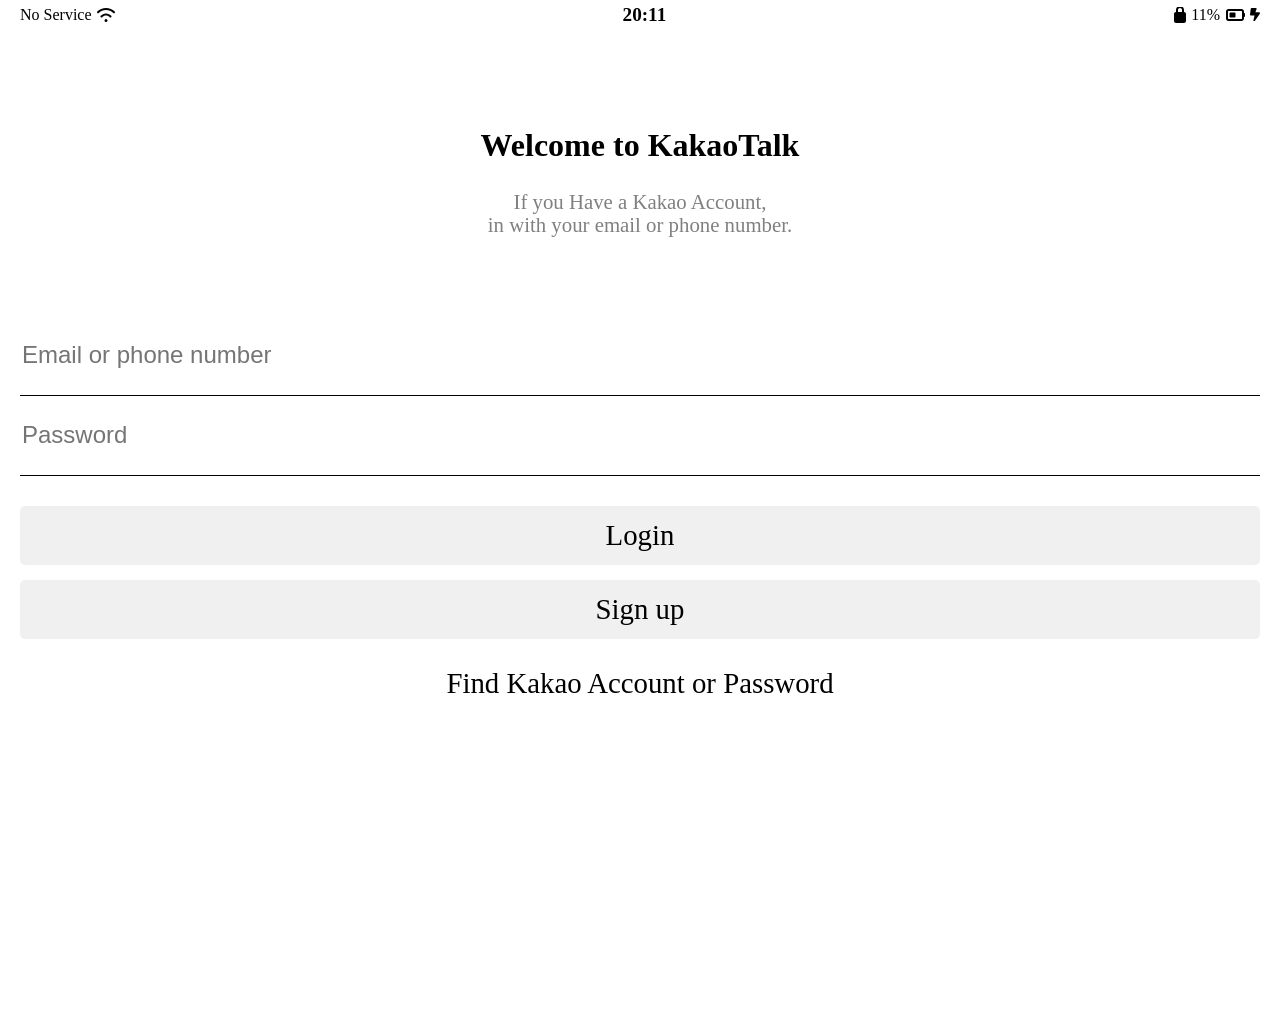
<file: index.html>
<!doctype html>
<html lang="en">
  <head>
    <meta charset="UTF-8" />
    <meta name="viewport" content="width=device-width, initial-scale=1.0" />
    <link rel="stylesheet" href="./css/styles.css" />
    <title>Login</title>
  </head>
  <body id="index">
    <header class="app-header">
      <div class="app-header__col">
        <span>No Service</span>
        <svg
          width="18px"
          xmlns="http://www.w3.org/2000/svg"
          viewBox="0 0 576 512"
        >
          <!--!Font Awesome Free v7.2.0 by @fontawesome - https://fontawesome.com License - https://fontawesome.com/license/free Copyright 2026 Fonticons, Inc.-->
          <path
            d="M288 96c-90.9 0-173.2 36-233.7 94.6-12.7 12.3-33 12-45.2-.7s-12-33 .7-45.2C81.7 74.9 179.9 32 288 32S494.3 74.9 566.3 144.7c12.7 12.3 13 32.6 .7 45.2s-32.6 13-45.2 .7C461.2 132 378.9 96 288 96zM240 432a48 48 0 1 1 96 0 48 48 0 1 1 -96 0zM168 326.2c-11.7 13.3-31.9 14.5-45.2 2.8s-14.5-31.9-2.8-45.2C161 237.4 221.1 208 288 208s127 29.4 168 75.8c11.7 13.3 10.4 33.5-2.8 45.2s-33.5 10.4-45.2-2.8C378.6 292.9 335.8 272 288 272s-90.6 20.9-120 54.2z"
          />
        </svg>
      </div>
      <div class="app-header__col">
        <span class="time">20:11</span>
      </div>
      <div class="app-header__col">
        <svg
          width="12px"
          xmlns="http://www.w3.org/2000/svg"
          viewBox="0 0 384 512"
        >
          <!--!Font Awesome Free v7.2.0 by @fontawesome - https://fontawesome.com License - https://fontawesome.com/license/free Copyright 2026 Fonticons, Inc.-->
          <path
            d="M128 96l0 64 128 0 0-64c0-35.3-28.7-64-64-64s-64 28.7-64 64zM64 160l0-64C64 25.3 121.3-32 192-32S320 25.3 320 96l0 64c35.3 0 64 28.7 64 64l0 224c0 35.3-28.7 64-64 64L64 512c-35.3 0-64-28.7-64-64L0 224c0-35.3 28.7-64 64-64z"
          />
        </svg>
        <span class="battery-charge">11%</span>
        <svg
          width="20px"
          xmlns="http://www.w3.org/2000/svg"
          viewBox="0 0 640 512"
        >
          <!--!Font Awesome Free v7.2.0 by @fontawesome - https://fontawesome.com License - https://fontawesome.com/license/free Copyright 2026 Fonticons, Inc.-->
          <path
            d="M528 128c8.8 0 16 7.2 16 16l0 224c0 8.8-7.2 16-16 16l-416 0c-8.8 0-16-7.2-16-16l0-224c0-8.8 7.2-16 16-16l416 0zM112 64c-44.2 0-80 35.8-80 80l0 224c0 44.2 35.8 80 80 80l416 0c44.2 0 80-35.8 80-80l0-48c17.7 0 32-14.3 32-32l0-64c0-17.7-14.3-32-32-32l0-48c0-44.2-35.8-80-80-80L112 64zm56 112c-13.3 0-24 10.7-24 24l0 112c0 13.3 10.7 24 24 24l144 0c13.3 0 24-10.7 24-24l0-112c0-13.3-10.7-24-24-24l-144 0z"
          />
        </svg>
        <svg
          width="10px"
          xmlns="http://www.w3.org/2000/svg"
          viewBox="0 0 384 512"
        >
          <!--!Font Awesome Free v7.2.0 by @fontawesome - https://fontawesome.com License - https://fontawesome.com/license/free Copyright 2026 Fonticons, Inc.-->
          <path
            d="M0 256L28.5 28c2-16 15.6-28 31.8-28L228.9 0c15 0 27.1 12.1 27.1 27.1 0 3.2-.6 6.5-1.7 9.5L208 160 347.3 160c20.2 0 36.7 16.4 36.7 36.7 0 7.4-2.2 14.6-6.4 20.7l-192.2 281c-5.9 8.6-15.6 13.7-25.9 13.7l-2.9 0c-15.7 0-28.5-12.8-28.5-28.5 0-2.3 .3-4.6 .9-6.9L176 288 32 288c-17.7 0-32-14.3-32-32z"
          />
        </svg>
      </div>
    </header>
    <section class="login-section">
      <div class="login-section login__form__header">
        <h1 class="login__form__title">Welcome to KakaoTalk</h1>
        <span class="login__form__description">
          If you Have a Kakao Account,<br />
          in with your email or phone number.</span
        >
      </div>
      <div class="login__form">
        <div class="login__input-container">
          <input
            type="text"
            name="username"
            placeholder="Email or phone number"
          />
        </div>
        <div class="login__input-container">
          <input type="password" name="password" placeholder="Password" />
        </div>
        <div class="login__links">
          <a href="./friends.html" class="login">Login</a>
          <a href="./login.html" class="signup">Sign up</a>
          <a href="#" class="find">Find Kakao Account or Password</a>
        </div>
      </div>
    </section>
  </body>
</html>
</file>
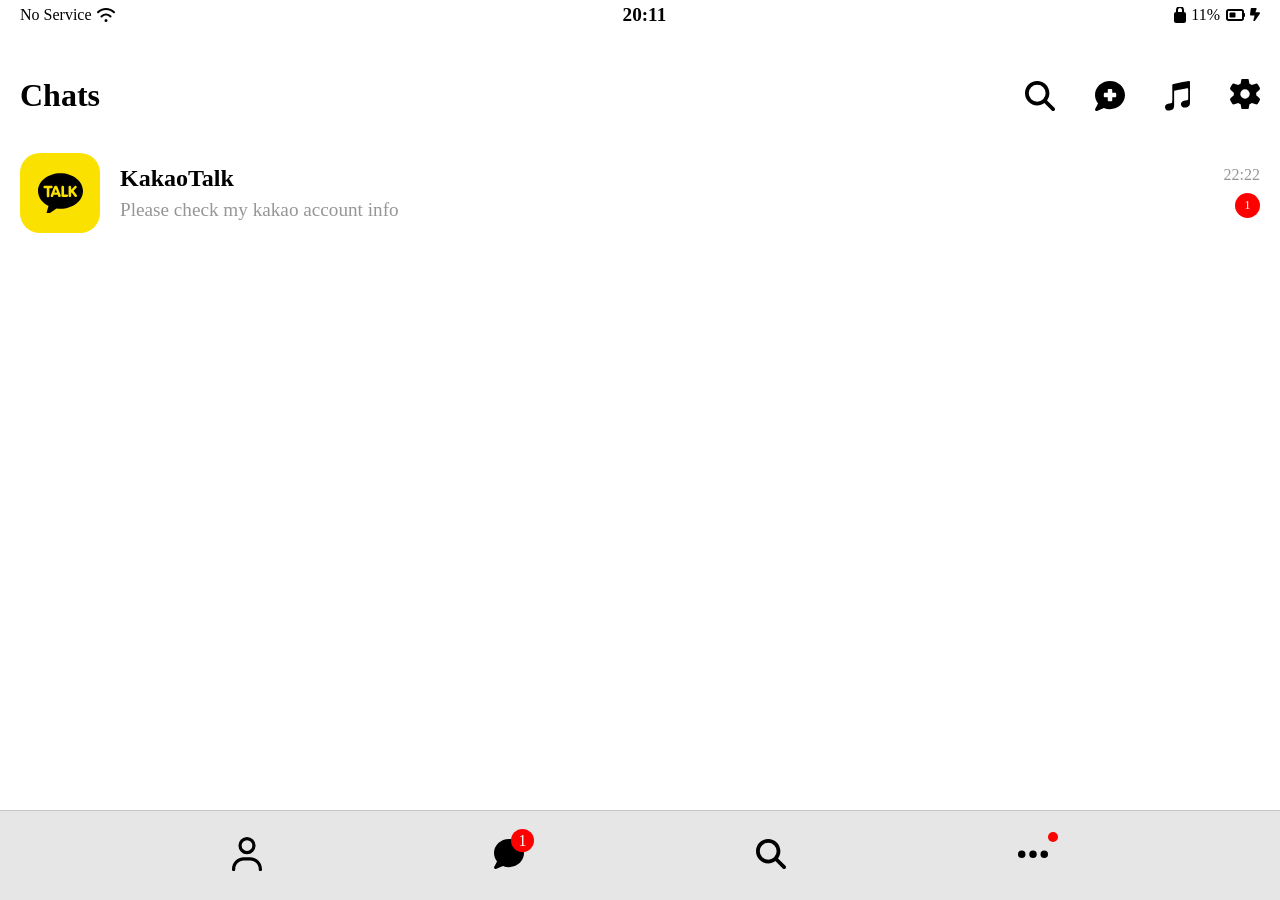
<file: chats.html>
<!doctype html>
<html lang="en">
  <head>
    <meta charset="UTF-8" />
    <meta name="viewport" content="width=device-width, initial-scale=1.0" />
    <link rel="stylesheet" href="./css/styles.css" />
    <title>Chat</title>
  </head>
  <body id="chats">
    <header class="app-header">
      <div class="app-header__col">
        <span>No Service</span>
        <svg width="18px" xmlns="./www.w3.org/2000/svg" viewBox="0 0 576 512">
          <!--!Font Awesome Free v7.2.0 by @fontawesome - https://fontawesome.com License - https://fontawesome.com/license/free Copyright 2026 Fonticons, Inc.-->
          <path
            d="M288 96c-90.9 0-173.2 36-233.7 94.6-12.7 12.3-33 12-45.2-.7s-12-33 .7-45.2C81.7 74.9 179.9 32 288 32S494.3 74.9 566.3 144.7c12.7 12.3 13 32.6 .7 45.2s-32.6 13-45.2 .7C461.2 132 378.9 96 288 96zM240 432a48 48 0 1 1 96 0 48 48 0 1 1 -96 0zM168 326.2c-11.7 13.3-31.9 14.5-45.2 2.8s-14.5-31.9-2.8-45.2C161 237.4 221.1 208 288 208s127 29.4 168 75.8c11.7 13.3 10.4 33.5-2.8 45.2s-33.5 10.4-45.2-2.8C378.6 292.9 335.8 272 288 272s-90.6 20.9-120 54.2z"
          />
        </svg>
      </div>
      <div class="app-header__col">
        <span class="time">20:11</span>
      </div>
      <div class="app-header__col">
        <svg width="12px" xmlns="./www.w3.org/2000/svg" viewBox="0 0 384 512">
          <!--!Font Awesome Free v7.2.0 by @fontawesome - https://fontawesome.com License - https://fontawesome.com/license/free Copyright 2026 Fonticons, Inc.-->
          <path
            d="M128 96l0 64 128 0 0-64c0-35.3-28.7-64-64-64s-64 28.7-64 64zM64 160l0-64C64 25.3 121.3-32 192-32S320 25.3 320 96l0 64c35.3 0 64 28.7 64 64l0 224c0 35.3-28.7 64-64 64L64 512c-35.3 0-64-28.7-64-64L0 224c0-35.3 28.7-64 64-64z"
          />
        </svg>
        <span class="battery-charge">11%</span>
        <svg width="20px" xmlns="./www.w3.org/2000/svg" viewBox="0 0 640 512">
          <!--!Font Awesome Free v7.2.0 by @fontawesome - https://fontawesome.com License - https://fontawesome.com/license/free Copyright 2026 Fonticons, Inc.-->
          <path
            d="M528 128c8.8 0 16 7.2 16 16l0 224c0 8.8-7.2 16-16 16l-416 0c-8.8 0-16-7.2-16-16l0-224c0-8.8 7.2-16 16-16l416 0zM112 64c-44.2 0-80 35.8-80 80l0 224c0 44.2 35.8 80 80 80l416 0c44.2 0 80-35.8 80-80l0-48c17.7 0 32-14.3 32-32l0-64c0-17.7-14.3-32-32-32l0-48c0-44.2-35.8-80-80-80L112 64zm56 112c-13.3 0-24 10.7-24 24l0 112c0 13.3 10.7 24 24 24l144 0c13.3 0 24-10.7 24-24l0-112c0-13.3-10.7-24-24-24l-144 0z"
          />
        </svg>
        <svg width="10px" xmlns="./www.w3.org/2000/svg" viewBox="0 0 384 512">
          <!--!Font Awesome Free v7.2.0 by @fontawesome - https://fontawesome.com License - https://fontawesome.com/license/free Copyright 2026 Fonticons, Inc.-->
          <path
            d="M0 256L28.5 28c2-16 15.6-28 31.8-28L228.9 0c15 0 27.1 12.1 27.1 27.1 0 3.2-.6 6.5-1.7 9.5L208 160 347.3 160c20.2 0 36.7 16.4 36.7 36.7 0 7.4-2.2 14.6-6.4 20.7l-192.2 281c-5.9 8.6-15.6 13.7-25.9 13.7l-2.9 0c-15.7 0-28.5-12.8-28.5-28.5 0-2.3 .3-4.6 .9-6.9L176 288 32 288c-17.7 0-32-14.3-32-32z"
          />
        </svg>
      </div>
    </header>
    <section class="chats">
      <div class="chats__header">
        <h1 class="chats__title">Chats</h1>
        <div class="chats__icons">
          <svg width="30px" xmlns="./www.w3.org/2000/svg" viewBox="0 0 512 512">
            <!--!Font Awesome Free v7.2.0 by @fontawesome - https://fontawesome.com License - https://fontawesome.com/license/free Copyright 2026 Fonticons, Inc.-->
            <path
              d="M416 208c0 45.9-14.9 88.3-40 122.7L502.6 457.4c12.5 12.5 12.5 32.8 0 45.3s-32.8 12.5-45.3 0L330.7 376C296.3 401.1 253.9 416 208 416 93.1 416 0 322.9 0 208S93.1 0 208 0 416 93.1 416 208zM208 352a144 144 0 1 0 0-288 144 144 0 1 0 0 288z"
            />
          </svg>
          <svg width="30px" xmlns="./www.w3.org/2000/svg" viewBox="0 0 512 512">
            <!--!Font Awesome Free v7.2.0 by @fontawesome - https://fontawesome.com License - https://fontawesome.com/license/free Copyright 2026 Fonticons, Inc.-->
            <path
              d="M256 480c141.4 0 256-107.5 256-240S397.4 0 256 0 0 107.5 0 240c0 54.3 19.2 104.3 51.6 144.5L2.8 476.8c-4.8 9-3.3 20 3.6 27.5s17.8 9.8 27.1 5.8l118.4-50.7C183.7 472.6 218.9 480 256 480zM217.6 153.6c0-10.6 8.6-19.2 19.2-19.2l38.4 0c10.6 0 19.2 8.6 19.2 19.2l0 48 48 0c10.6 0 19.2 8.6 19.2 19.2l0 38.4c0 10.6-8.6 19.2-19.2 19.2l-48 0 0 48c0 10.6-8.6 19.2-19.2 19.2l-38.4 0c-10.6 0-19.2-8.6-19.2-19.2l0-48-48 0c-10.6 0-19.2-8.6-19.2-19.2l0-38.4c0-10.6 8.6-19.2 19.2-19.2l48 0 0-48z"
            />
          </svg>
          <svg width="25px" xmlns="./www.w3.org/2000/svg" viewBox="0 0 384 512">
            <!--!Font Awesome Free v7.2.0 by @fontawesome - https://fontawesome.com License - https://fontawesome.com/license/free Copyright 2026 Fonticons, Inc.-->
            <path
              d="M381.9 388.2c-6.4 27.4-27.2 42.8-55.1 48-24.5 4.5-44.9 5.6-64.5-10.2-23.9-20.1-24.2-53.4-2.7-74.4 17-16.2 40.9-19.5 76.8-25.8 6-1.1 11.2-2.5 15.6-7.4 6.4-7.2 4.4-4.1 4.4-163.2 0-11.2-5.5-14.3-17-12.3-8.2 1.4-185.7 34.6-185.7 34.6-10.2 2.2-13.4 5.2-13.4 16.7 0 234.7 1.1 223.9-2.5 239.5-4.2 18.2-15.4 31.9-30.2 39.5-16.8 9.3-47.2 13.4-63.4 10.4-43.2-8.1-58.4-58-29.1-86.6 17-16.2 40.9-19.5 76.8-25.8 6-1.1 11.2-2.5 15.6-7.4 10.1-11.5 1.8-256.6 5.2-270.2 .8-5.2 3-9.6 7.1-12.9 4.2-3.5 11.8-5.5 13.4-5.5 204-38.2 228.9-43.1 232.4-43.1 11.5-.8 18.1 6 18.1 17.6 .2 344.5 1.1 326-1.8 338.5z"
            />
          </svg>
          <a href="./settings.html"
            ><svg
              width="30px"
              xmlns="./www.w3.org/2000/svg"
              viewBox="0 0 512 512"
            >
              <!--!Font Awesome Free v7.2.0 by @fontawesome - https://fontawesome.com License - https://fontawesome.com/license/free Copyright 2026 Fonticons, Inc.-->
              <path
                d="M195.1 9.5C198.1-5.3 211.2-16 226.4-16l59.8 0c15.2 0 28.3 10.7 31.3 25.5L332 79.5c14.1 6 27.3 13.7 39.3 22.8l67.8-22.5c14.4-4.8 30.2 1.2 37.8 14.4l29.9 51.8c7.6 13.2 4.9 29.8-6.5 39.9L447 233.3c.9 7.4 1.3 15 1.3 22.7s-.5 15.3-1.3 22.7l53.4 47.5c11.4 10.1 14 26.8 6.5 39.9l-29.9 51.8c-7.6 13.1-23.4 19.2-37.8 14.4l-67.8-22.5c-12.1 9.1-25.3 16.7-39.3 22.8l-14.4 69.9c-3.1 14.9-16.2 25.5-31.3 25.5l-59.8 0c-15.2 0-28.3-10.7-31.3-25.5l-14.4-69.9c-14.1-6-27.2-13.7-39.3-22.8L73.5 432.3c-14.4 4.8-30.2-1.2-37.8-14.4L5.8 366.1c-7.6-13.2-4.9-29.8 6.5-39.9l53.4-47.5c-.9-7.4-1.3-15-1.3-22.7s.5-15.3 1.3-22.7L12.3 185.8c-11.4-10.1-14-26.8-6.5-39.9L35.7 94.1c7.6-13.2 23.4-19.2 37.8-14.4l67.8 22.5c12.1-9.1 25.3-16.7 39.3-22.8L195.1 9.5zM256.3 336a80 80 0 1 0 -.6-160 80 80 0 1 0 .6 160z"
              />
            </svg>
          </a>
        </div>
      </div>
      <ul class="chats__list">
        <li>
          <a href="./chat.html" class="chats__item">
            <div class="chats__image">
              <svg
                width="45px"
                xmlns="./www.w3.org/2000/svg"
                viewBox="0 0 576 512"
              >
                <!--!Font Awesome Free v7.2.0 by @fontawesome - https://fontawesome.com License - https://fontawesome.com/license/free Copyright 2026 Fonticons, Inc.-->
                <path
                  d="M288 2.5c159.1 0 288 101.7 288 227.1 0 125.4-128.9 227.1-288 227.1-17.5 0-34.6-1.2-51.2-3.6-16.6 11.7-112.6 79.1-121.7 80.4 0 0-3.7 1.4-6.9-.4s-2.6-6.7-2.6-6.7C106.6 519.8 130.6 437.2 135 421.9 53.9 381.8 0 310.6 0 229.5 0 104.1 128.9 2.5 288 2.5zM86.2 161.7c-9 0-16.3 7.3-16.3 16.3s7.3 16.3 16.3 16.3l25.9 0 0 98.7c0 8.8 7.5 15.9 16.6 15.9s16.6-7.1 16.6-15.9l0-98.7 25.9 0c9 0 16.3-7.3 16.3-16.3s-7.3-16.3-16.3-16.3l-85.1 0zm140.8 0c-10.8 .2-19.3 8.4-22.1 16.4L165.2 282.7c-5 15.7-.6 21.5 3.9 23.6 3.2 1.5 6.9 2.3 10.6 2.3 6.9 0 12.2-2.8 13.8-7.3l8.2-21.6 50.7 0 8.2 21.5c1.6 4.5 6.9 7.3 13.8 7.3 3.7 0 7.3-.8 10.6-2.3 4.6-2.1 9-7.9 3.9-23.6L249.2 178.1c-2.8-8-11.3-16.2-22.2-16.4zm180.9 0c-9.2 0-16.6 7.5-16.6 16.6l0 113.7c0 9.2 7.5 16.6 16.6 16.6s16.6-7.5 16.6-16.6l0-36.2 5.8-5.8 38.9 51.6c3.2 4.2 8 6.6 13.3 6.6 3.6 0 7.1-1.1 10-3.3 3.5-2.7 5.8-6.6 6.4-11s-.5-8.8-3.2-12.3l-40.9-54.2 37.9-37.8c2.6-2.6 3.9-6.2 3.7-10.1-.2-3.9-2-7.6-4.9-10.5-3.1-3.1-7.3-4.9-11.4-4.9-3.6 0-6.8 1.3-9.2 3.7l-46.3 46.4 0-35.7c0-9.2-7.5-16.6-16.6-16.6zm-91.3 0c-9.3 0-16.9 7.5-16.9 16.6l0 112.8c0 8.4 7.1 15.2 15.9 15.3l53.3 0c8.8 0 15.9-6.9 15.9-15.3s-7.2-15.2-15.9-15.2l-35.3 0 0-97.6c0-9.2-7.6-16.6-17-16.6zm-73 88.6l-33.2 0 16.6-47.1 16.6 47.1z"
                />
              </svg>
            </div>
            <div class="chats__texts">
              <span class="chats__sender">KakaoTalk</span>
              <span class="chats__message"
                >Please check my kakao account info</span
              >
            </div>
            <div class="chats__sign">
              <span class="chats__time">22:22</span>
              <span class="chats__not--read">1</span>
            </div>
          </a>
        </li>
      </ul>
    </section>
    <footer class="app-footer">
      <a class="app-footer__users" href="./friends.html">
        <svg width="30px" xmlns="./www.w3.org/2000/svg" viewBox="0 0 448 512">
          <!--!Font Awesome Free v7.2.0 by @fontawesome - https://fontawesome.com License - https://fontawesome.com/license/free Copyright 2026 Fonticons, Inc.-->
          <path
            d="M144 128a80 80 0 1 1 160 0 80 80 0 1 1 -160 0zm208 0a128 128 0 1 0 -256 0 128 128 0 1 0 256 0zM48 480c0-70.7 57.3-128 128-128l96 0c70.7 0 128 57.3 128 128l0 8c0 13.3 10.7 24 24 24s24-10.7 24-24l0-8c0-97.2-78.8-176-176-176l-96 0C78.8 304 0 382.8 0 480l0 8c0 13.3 10.7 24 24 24s24-10.7 24-24l0-8z"
          />
        </svg>
      </a>
      <a class="app-footer__chats" href="./chats.html">
        <svg width="30px" xmlns="./www.w3.org/2000/svg" viewBox="0 0 512 512">
          <!--!Font Awesome Free v7.2.0 by @fontawesome - https://fontawesome.com License - https://fontawesome.com/license/free Copyright 2026 Fonticons, Inc.-->
          <path
            d="M512 240c0 132.5-114.6 240-256 240-37.1 0-72.3-7.4-104.1-20.7L33.5 510.1c-9.4 4-20.2 1.7-27.1-5.8S-2 485.8 2.8 476.8l48.8-92.2C19.2 344.3 0 294.3 0 240 0 107.5 114.6 0 256 0S512 107.5 512 240z"
          />
        </svg>
        <div class="app-footer__chats__alarm"><span>1</span></div>
      </a>
      <a class="app-footer__search" href="./find.html">
        <svg width="30px" xmlns="./www.w3.org/2000/svg" viewBox="0 0 512 512">
          <!--!Font Awesome Free v7.2.0 by @fontawesome - https://fontawesome.com License - https://fontawesome.com/license/free Copyright 2026 Fonticons, Inc.-->
          <path
            d="M416 208c0 45.9-14.9 88.3-40 122.7L502.6 457.4c12.5 12.5 12.5 32.8 0 45.3s-32.8 12.5-45.3 0L330.7 376C296.3 401.1 253.9 416 208 416 93.1 416 0 322.9 0 208S93.1 0 208 0 416 93.1 416 208zM208 352a144 144 0 1 0 0-288 144 144 0 1 0 0 288z"
          />
        </svg>
      </a>
      <a class="app-footer__more" href="./more.html">
        <svg width="30px" xmlns="./www.w3.org/2000/svg" viewBox="0 0 448 512">
          <!--!Font Awesome Free v7.2.0 by @fontawesome - https://fontawesome.com License - https://fontawesome.com/license/free Copyright 2026 Fonticons, Inc.-->
          <path
            d="M0 256a56 56 0 1 1 112 0 56 56 0 1 1 -112 0zm168 0a56 56 0 1 1 112 0 56 56 0 1 1 -112 0zm224-56a56 56 0 1 1 0 112 56 56 0 1 1 0-112z"
          />
        </svg>
        <div class="app-footer__more__alarm"></div>
      </a>
    </footer>
  </body>
</html>
</file>
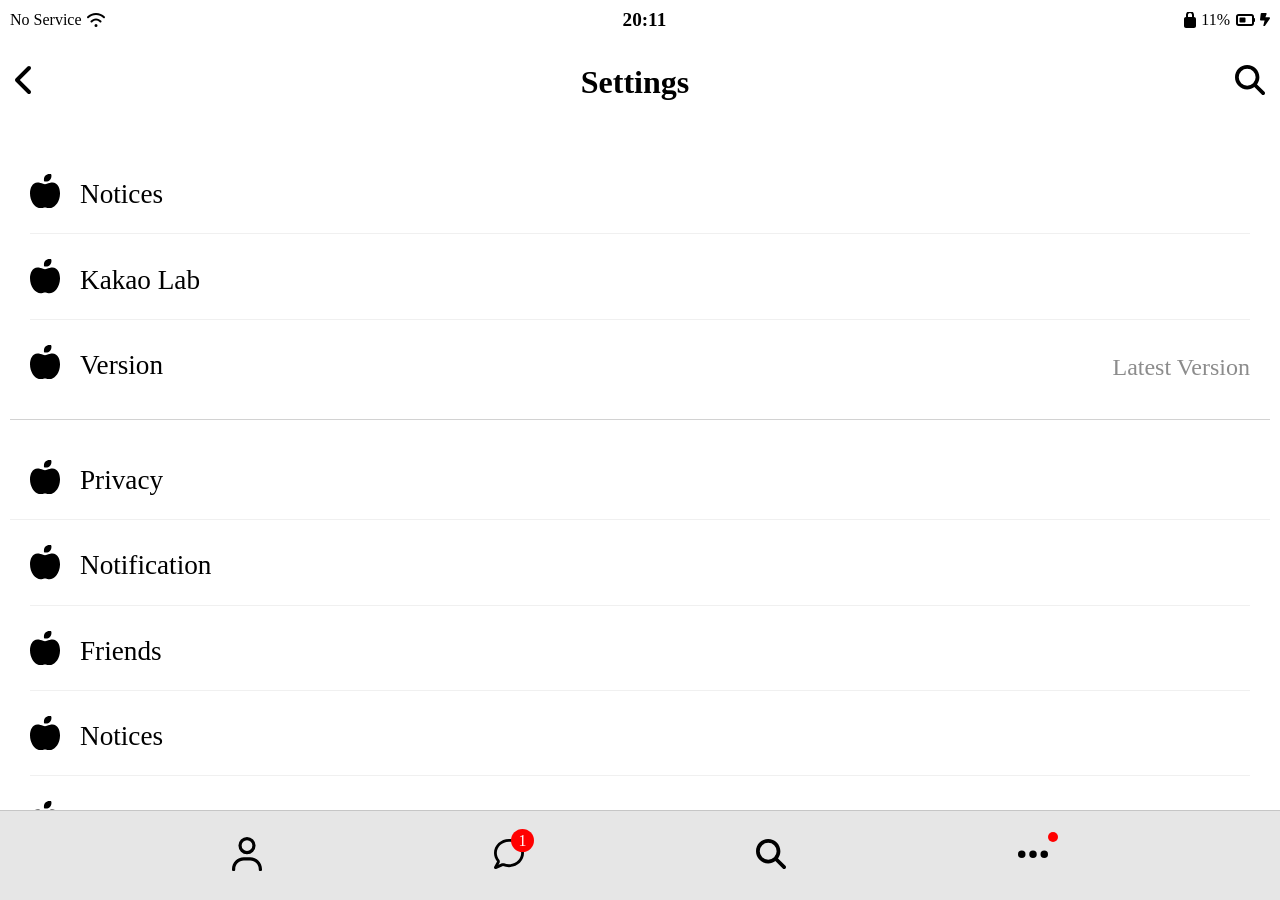
<file: settings.html>
<!doctype html>
<html lang="en">
  <head>
    <meta charset="UTF-8" />
    <meta name="viewport" content="width=device-width, initial-scale=1.0" />
    <link rel="stylesheet" href="./css/styles.css" />
    <title>Settings</title>
  </head>
  <body>
    <header class="app-header">
      <div class="app-header__col">
        <span>No Service</span>
        <svg width="18px" xmlns="./www.w3.org/2000/svg" viewBox="0 0 576 512">
          <!--!Font Awesome Free v7.2.0 by @fontawesome - https://fontawesome.com License - https://fontawesome.com/license/free Copyright 2026 Fonticons, Inc.-->
          <path
            d="M288 96c-90.9 0-173.2 36-233.7 94.6-12.7 12.3-33 12-45.2-.7s-12-33 .7-45.2C81.7 74.9 179.9 32 288 32S494.3 74.9 566.3 144.7c12.7 12.3 13 32.6 .7 45.2s-32.6 13-45.2 .7C461.2 132 378.9 96 288 96zM240 432a48 48 0 1 1 96 0 48 48 0 1 1 -96 0zM168 326.2c-11.7 13.3-31.9 14.5-45.2 2.8s-14.5-31.9-2.8-45.2C161 237.4 221.1 208 288 208s127 29.4 168 75.8c11.7 13.3 10.4 33.5-2.8 45.2s-33.5 10.4-45.2-2.8C378.6 292.9 335.8 272 288 272s-90.6 20.9-120 54.2z"
          />
        </svg>
      </div>
      <div class="app-header__col">
        <span class="time">20:11</span>
      </div>
      <div class="app-header__col">
        <svg width="12px" xmlns="./www.w3.org/2000/svg" viewBox="0 0 384 512">
          <!--!Font Awesome Free v7.2.0 by @fontawesome - https://fontawesome.com License - https://fontawesome.com/license/free Copyright 2026 Fonticons, Inc.-->
          <path
            d="M128 96l0 64 128 0 0-64c0-35.3-28.7-64-64-64s-64 28.7-64 64zM64 160l0-64C64 25.3 121.3-32 192-32S320 25.3 320 96l0 64c35.3 0 64 28.7 64 64l0 224c0 35.3-28.7 64-64 64L64 512c-35.3 0-64-28.7-64-64L0 224c0-35.3 28.7-64 64-64z"
          />
        </svg>
        <span class="battery-charge">11%</span>
        <svg width="20px" xmlns="./www.w3.org/2000/svg" viewBox="0 0 640 512">
          <!--!Font Awesome Free v7.2.0 by @fontawesome - https://fontawesome.com License - https://fontawesome.com/license/free Copyright 2026 Fonticons, Inc.-->
          <path
            d="M528 128c8.8 0 16 7.2 16 16l0 224c0 8.8-7.2 16-16 16l-416 0c-8.8 0-16-7.2-16-16l0-224c0-8.8 7.2-16 16-16l416 0zM112 64c-44.2 0-80 35.8-80 80l0 224c0 44.2 35.8 80 80 80l416 0c44.2 0 80-35.8 80-80l0-48c17.7 0 32-14.3 32-32l0-64c0-17.7-14.3-32-32-32l0-48c0-44.2-35.8-80-80-80L112 64zm56 112c-13.3 0-24 10.7-24 24l0 112c0 13.3 10.7 24 24 24l144 0c13.3 0 24-10.7 24-24l0-112c0-13.3-10.7-24-24-24l-144 0z"
          />
        </svg>
        <svg width="10px" xmlns="./www.w3.org/2000/svg" viewBox="0 0 384 512">
          <!--!Font Awesome Free v7.2.0 by @fontawesome - https://fontawesome.com License - https://fontawesome.com/license/free Copyright 2026 Fonticons, Inc.-->
          <path
            d="M0 256L28.5 28c2-16 15.6-28 31.8-28L228.9 0c15 0 27.1 12.1 27.1 27.1 0 3.2-.6 6.5-1.7 9.5L208 160 347.3 160c20.2 0 36.7 16.4 36.7 36.7 0 7.4-2.2 14.6-6.4 20.7l-192.2 281c-5.9 8.6-15.6 13.7-25.9 13.7l-2.9 0c-15.7 0-28.5-12.8-28.5-28.5 0-2.3 .3-4.6 .9-6.9L176 288 32 288c-17.7 0-32-14.3-32-32z"
          />
        </svg>
      </div>
    </header>
    <section class="settings">
      <div class="settings-header">
        <a href="./chats.html">
          <svg
            width="20px"
            xmlns="http://www.w3.org/2000/svg"
            viewBox="0 0 320 512"
          >
            <!--!Font Awesome Free v7.2.0 by @fontawesome - https://fontawesome.com License - https://fontawesome.com/license/free Copyright 2026 Fonticons, Inc.-->
            <path
              d="M9.4 233.4c-12.5 12.5-12.5 32.8 0 45.3l192 192c12.5 12.5 32.8 12.5 45.3 0s12.5-32.8 0-45.3L77.3 256 246.6 86.6c12.5-12.5 12.5-32.8 0-45.3s-32.8-12.5-45.3 0l-192 192z"
            />
          </svg>
        </a>
        <h1 class="settings-header__title">Settings</h1>
        <div class="settings-header__icons">
          <a href="./find.html"
            ><svg
              width="30px"
              xmlns="http://www.w3.org/2000/svg"
              viewBox="0 0 512 512"
            >
              <!--!Font Awesome Free v7.2.0 by @fontawesome - https://fontawesome.com License - https://fontawesome.com/license/free Copyright 2026 Fonticons, Inc.-->
              <path
                d="M416 208c0 45.9-14.9 88.3-40 122.7L502.6 457.4c12.5 12.5 12.5 32.8 0 45.3s-32.8 12.5-45.3 0L330.7 376C296.3 401.1 253.9 416 208 416 93.1 416 0 322.9 0 208S93.1 0 208 0 416 93.1 416 208zM208 352a144 144 0 1 0 0-288 144 144 0 1 0 0 288z"
              />
            </svg>
          </a>
        </div>
      </div>
      <ul class="settings__list">
        <li class="settings__item">
          <svg
            width="30px"
            xmlns="http://www.w3.org/2000/svg"
            viewBox="0 0 448 512"
          >
            <!--!Font Awesome Free v7.2.0 by @fontawesome - https://fontawesome.com License - https://fontawesome.com/license/free Copyright 2026 Fonticons, Inc.-->
            <path
              d="M224 112c-8.8 0-16-7.2-16-16l0-16c0-44.2 35.8-80 80-80l16 0c8.8 0 16 7.2 16 16l0 16c0 44.2-35.8 80-80 80l-16 0zM0 288c0-76.3 35.7-160 112-160 27.3 0 59.7 10.3 82.7 19.3 18.8 7.3 39.9 7.3 58.7 0 22.9-8.9 55.4-19.3 82.7-19.3 76.3 0 112 83.7 112 160 0 128-80 224-160 224-16.5 0-38.1-6.6-51.5-11.3-8.1-2.8-16.9-2.8-25 0-13.4 4.7-35 11.3-51.5 11.3-80 0-160-96-160-224z"
            />
          </svg>
          <span class="name">Notices</span>
        </li>
        <li class="settings__item">
          <svg
            width="30px"
            xmlns="http://www.w3.org/2000/svg"
            viewBox="0 0 448 512"
          >
            <!--!Font Awesome Free v7.2.0 by @fontawesome - https://fontawesome.com License - https://fontawesome.com/license/free Copyright 2026 Fonticons, Inc.-->
            <path
              d="M224 112c-8.8 0-16-7.2-16-16l0-16c0-44.2 35.8-80 80-80l16 0c8.8 0 16 7.2 16 16l0 16c0 44.2-35.8 80-80 80l-16 0zM0 288c0-76.3 35.7-160 112-160 27.3 0 59.7 10.3 82.7 19.3 18.8 7.3 39.9 7.3 58.7 0 22.9-8.9 55.4-19.3 82.7-19.3 76.3 0 112 83.7 112 160 0 128-80 224-160 224-16.5 0-38.1-6.6-51.5-11.3-8.1-2.8-16.9-2.8-25 0-13.4 4.7-35 11.3-51.5 11.3-80 0-160-96-160-224z"
            />
          </svg>
          <span class="name">Kakao Lab</span>
        </li>
        <li class="settings__item">
          <svg
            width="30px"
            xmlns="http://www.w3.org/2000/svg"
            viewBox="0 0 448 512"
          >
            <!--!Font Awesome Free v7.2.0 by @fontawesome - https://fontawesome.com License - https://fontawesome.com/license/free Copyright 2026 Fonticons, Inc.-->
            <path
              d="M224 112c-8.8 0-16-7.2-16-16l0-16c0-44.2 35.8-80 80-80l16 0c8.8 0 16 7.2 16 16l0 16c0 44.2-35.8 80-80 80l-16 0zM0 288c0-76.3 35.7-160 112-160 27.3 0 59.7 10.3 82.7 19.3 18.8 7.3 39.9 7.3 58.7 0 22.9-8.9 55.4-19.3 82.7-19.3 76.3 0 112 83.7 112 160 0 128-80 224-160 224-16.5 0-38.1-6.6-51.5-11.3-8.1-2.8-16.9-2.8-25 0-13.4 4.7-35 11.3-51.5 11.3-80 0-160-96-160-224z"
            />
          </svg>
          <span class="name">Version</span>
          <span class="version">Latest Version</span>
        </li>
        <li class="settings__item">
          <svg
            width="30px"
            xmlns="http://www.w3.org/2000/svg"
            viewBox="0 0 448 512"
          >
            <!--!Font Awesome Free v7.2.0 by @fontawesome - https://fontawesome.com License - https://fontawesome.com/license/free Copyright 2026 Fonticons, Inc.-->
            <path
              d="M224 112c-8.8 0-16-7.2-16-16l0-16c0-44.2 35.8-80 80-80l16 0c8.8 0 16 7.2 16 16l0 16c0 44.2-35.8 80-80 80l-16 0zM0 288c0-76.3 35.7-160 112-160 27.3 0 59.7 10.3 82.7 19.3 18.8 7.3 39.9 7.3 58.7 0 22.9-8.9 55.4-19.3 82.7-19.3 76.3 0 112 83.7 112 160 0 128-80 224-160 224-16.5 0-38.1-6.6-51.5-11.3-8.1-2.8-16.9-2.8-25 0-13.4 4.7-35 11.3-51.5 11.3-80 0-160-96-160-224z"
            />
          </svg>
          <span class="name">Privacy</span>
        </li>
        <li class="settings__item">
          <svg
            width="30px"
            xmlns="http://www.w3.org/2000/svg"
            viewBox="0 0 448 512"
          >
            <!--!Font Awesome Free v7.2.0 by @fontawesome - https://fontawesome.com License - https://fontawesome.com/license/free Copyright 2026 Fonticons, Inc.-->
            <path
              d="M224 112c-8.8 0-16-7.2-16-16l0-16c0-44.2 35.8-80 80-80l16 0c8.8 0 16 7.2 16 16l0 16c0 44.2-35.8 80-80 80l-16 0zM0 288c0-76.3 35.7-160 112-160 27.3 0 59.7 10.3 82.7 19.3 18.8 7.3 39.9 7.3 58.7 0 22.9-8.9 55.4-19.3 82.7-19.3 76.3 0 112 83.7 112 160 0 128-80 224-160 224-16.5 0-38.1-6.6-51.5-11.3-8.1-2.8-16.9-2.8-25 0-13.4 4.7-35 11.3-51.5 11.3-80 0-160-96-160-224z"
            />
          </svg>
          <span class="name">Notification</span>
        </li>
        <li class="settings__item">
          <svg
            width="30px"
            xmlns="http://www.w3.org/2000/svg"
            viewBox="0 0 448 512"
          >
            <!--!Font Awesome Free v7.2.0 by @fontawesome - https://fontawesome.com License - https://fontawesome.com/license/free Copyright 2026 Fonticons, Inc.-->
            <path
              d="M224 112c-8.8 0-16-7.2-16-16l0-16c0-44.2 35.8-80 80-80l16 0c8.8 0 16 7.2 16 16l0 16c0 44.2-35.8 80-80 80l-16 0zM0 288c0-76.3 35.7-160 112-160 27.3 0 59.7 10.3 82.7 19.3 18.8 7.3 39.9 7.3 58.7 0 22.9-8.9 55.4-19.3 82.7-19.3 76.3 0 112 83.7 112 160 0 128-80 224-160 224-16.5 0-38.1-6.6-51.5-11.3-8.1-2.8-16.9-2.8-25 0-13.4 4.7-35 11.3-51.5 11.3-80 0-160-96-160-224z"
            />
          </svg>
          <span class="name">Friends</span>
        </li>
        <li class="settings__item">
          <svg
            width="30px"
            xmlns="http://www.w3.org/2000/svg"
            viewBox="0 0 448 512"
          >
            <!--!Font Awesome Free v7.2.0 by @fontawesome - https://fontawesome.com License - https://fontawesome.com/license/free Copyright 2026 Fonticons, Inc.-->
            <path
              d="M224 112c-8.8 0-16-7.2-16-16l0-16c0-44.2 35.8-80 80-80l16 0c8.8 0 16 7.2 16 16l0 16c0 44.2-35.8 80-80 80l-16 0zM0 288c0-76.3 35.7-160 112-160 27.3 0 59.7 10.3 82.7 19.3 18.8 7.3 39.9 7.3 58.7 0 22.9-8.9 55.4-19.3 82.7-19.3 76.3 0 112 83.7 112 160 0 128-80 224-160 224-16.5 0-38.1-6.6-51.5-11.3-8.1-2.8-16.9-2.8-25 0-13.4 4.7-35 11.3-51.5 11.3-80 0-160-96-160-224z"
            />
          </svg>
          <span class="name">Notices</span>
        </li>
        <li class="settings__item">
          <svg
            width="30px"
            xmlns="http://www.w3.org/2000/svg"
            viewBox="0 0 448 512"
          >
            <!--!Font Awesome Free v7.2.0 by @fontawesome - https://fontawesome.com License - https://fontawesome.com/license/free Copyright 2026 Fonticons, Inc.-->
            <path
              d="M224 112c-8.8 0-16-7.2-16-16l0-16c0-44.2 35.8-80 80-80l16 0c8.8 0 16 7.2 16 16l0 16c0 44.2-35.8 80-80 80l-16 0zM0 288c0-76.3 35.7-160 112-160 27.3 0 59.7 10.3 82.7 19.3 18.8 7.3 39.9 7.3 58.7 0 22.9-8.9 55.4-19.3 82.7-19.3 76.3 0 112 83.7 112 160 0 128-80 224-160 224-16.5 0-38.1-6.6-51.5-11.3-8.1-2.8-16.9-2.8-25 0-13.4 4.7-35 11.3-51.5 11.3-80 0-160-96-160-224z"
            />
          </svg>
          <span class="name">Chats</span>
        </li>
      </ul>
    </section>

    <footer class="app-footer">
      <a class="app-footer__users" href="./friends.html">
        <svg width="30px" xmlns="./www.w3.org/2000/svg" viewBox="0 0 448 512">
          <!--!Font Awesome Free v7.2.0 by @fontawesome - https://fontawesome.com License - https://fontawesome.com/license/free Copyright 2026 Fonticons, Inc.-->
          <path
            d="M144 128a80 80 0 1 1 160 0 80 80 0 1 1 -160 0zm208 0a128 128 0 1 0 -256 0 128 128 0 1 0 256 0zM48 480c0-70.7 57.3-128 128-128l96 0c70.7 0 128 57.3 128 128l0 8c0 13.3 10.7 24 24 24s24-10.7 24-24l0-8c0-97.2-78.8-176-176-176l-96 0C78.8 304 0 382.8 0 480l0 8c0 13.3 10.7 24 24 24s24-10.7 24-24l0-8z"
          />
        </svg>
      </a>
      <a class="app-footer__chats" href="./chats.html">
        <svg
          width="30px"
          xmlns="http://www.w3.org/2000/svg"
          viewBox="0 0 512 512"
        >
          <!--!Font Awesome Free v7.2.0 by @fontawesome - https://fontawesome.com License - https://fontawesome.com/license/free Copyright 2026 Fonticons, Inc.-->
          <path
            d="M51.9 384.9C19.3 344.6 0 294.4 0 240 0 107.5 114.6 0 256 0S512 107.5 512 240 397.4 480 256 480c-36.5 0-71.2-7.2-102.6-20L37 509.9c-3.7 1.6-7.5 2.1-11.5 2.1-14.1 0-25.5-11.4-25.5-25.5 0-4.3 1.1-8.5 3.1-12.2l48.8-89.4zm37.3-30.2c12.2 15.1 14.1 36.1 4.8 53.2l-18 33.1 58.5-25.1c11.8-5.1 25.2-5.2 37.1-.3 25.7 10.5 54.2 16.4 84.3 16.4 117.8 0 208-88.8 208-192S373.8 48 256 48 48 136.8 48 240c0 42.8 15.1 82.4 41.2 114.7z"
          />
        </svg>
        <div class="app-footer__chats__alarm"><span>1</span></div>
      </a>
      <a class="app-footer__search" href="./search.html">
        <svg width="30px" xmlns="./www.w3.org/2000/svg" viewBox="0 0 512 512">
          <!--!Font Awesome Free v7.2.0 by @fontawesome - https://fontawesome.com License - https://fontawesome.com/license/free Copyright 2026 Fonticons, Inc.-->
          <path
            d="M416 208c0 45.9-14.9 88.3-40 122.7L502.6 457.4c12.5 12.5 12.5 32.8 0 45.3s-32.8 12.5-45.3 0L330.7 376C296.3 401.1 253.9 416 208 416 93.1 416 0 322.9 0 208S93.1 0 208 0 416 93.1 416 208zM208 352a144 144 0 1 0 0-288 144 144 0 1 0 0 288z"
          />
        </svg>
      </a>
      <a class="app-footer__more" href="./more.html">
        <svg width="30px" xmlns="./www.w3.org/2000/svg" viewBox="0 0 448 512">
          <!--!Font Awesome Free v7.2.0 by @fontawesome - https://fontawesome.com License - https://fontawesome.com/license/free Copyright 2026 Fonticons, Inc.-->
          <path
            d="M0 256a56 56 0 1 1 112 0 56 56 0 1 1 -112 0zm168 0a56 56 0 1 1 112 0 56 56 0 1 1 -112 0zm224-56a56 56 0 1 1 0 112 56 56 0 1 1 0-112z"
          />
        </svg>
        <div class="app-footer__more__alarm"></div>
      </a>
    </footer>
  </body>
</html>
</file>
<file: css/styles.css>
@import './reset.css';
@import './layout.css';

@import './pages/index.css';
@import './pages/friends.css';
@import './pages/chats.css';
@import './pages/chat.css';
@import './pages/more.css';
@import './pages/settings.css';
@import './pages/find.css';

:root {
  --yellow: #fae100;
}
h1 {
  font-size: 2rem;
  font-weight: bold;
}

* {
  box-sizing: border-box;
  font-family: 'Gill Sans', 'Gill Sans MT', Calibri, 'Trebuchet MS', sans-serif;
}

body {
  width: 100vw;
  height: 100vh;
  padding: 5px 0;
}
</file>
